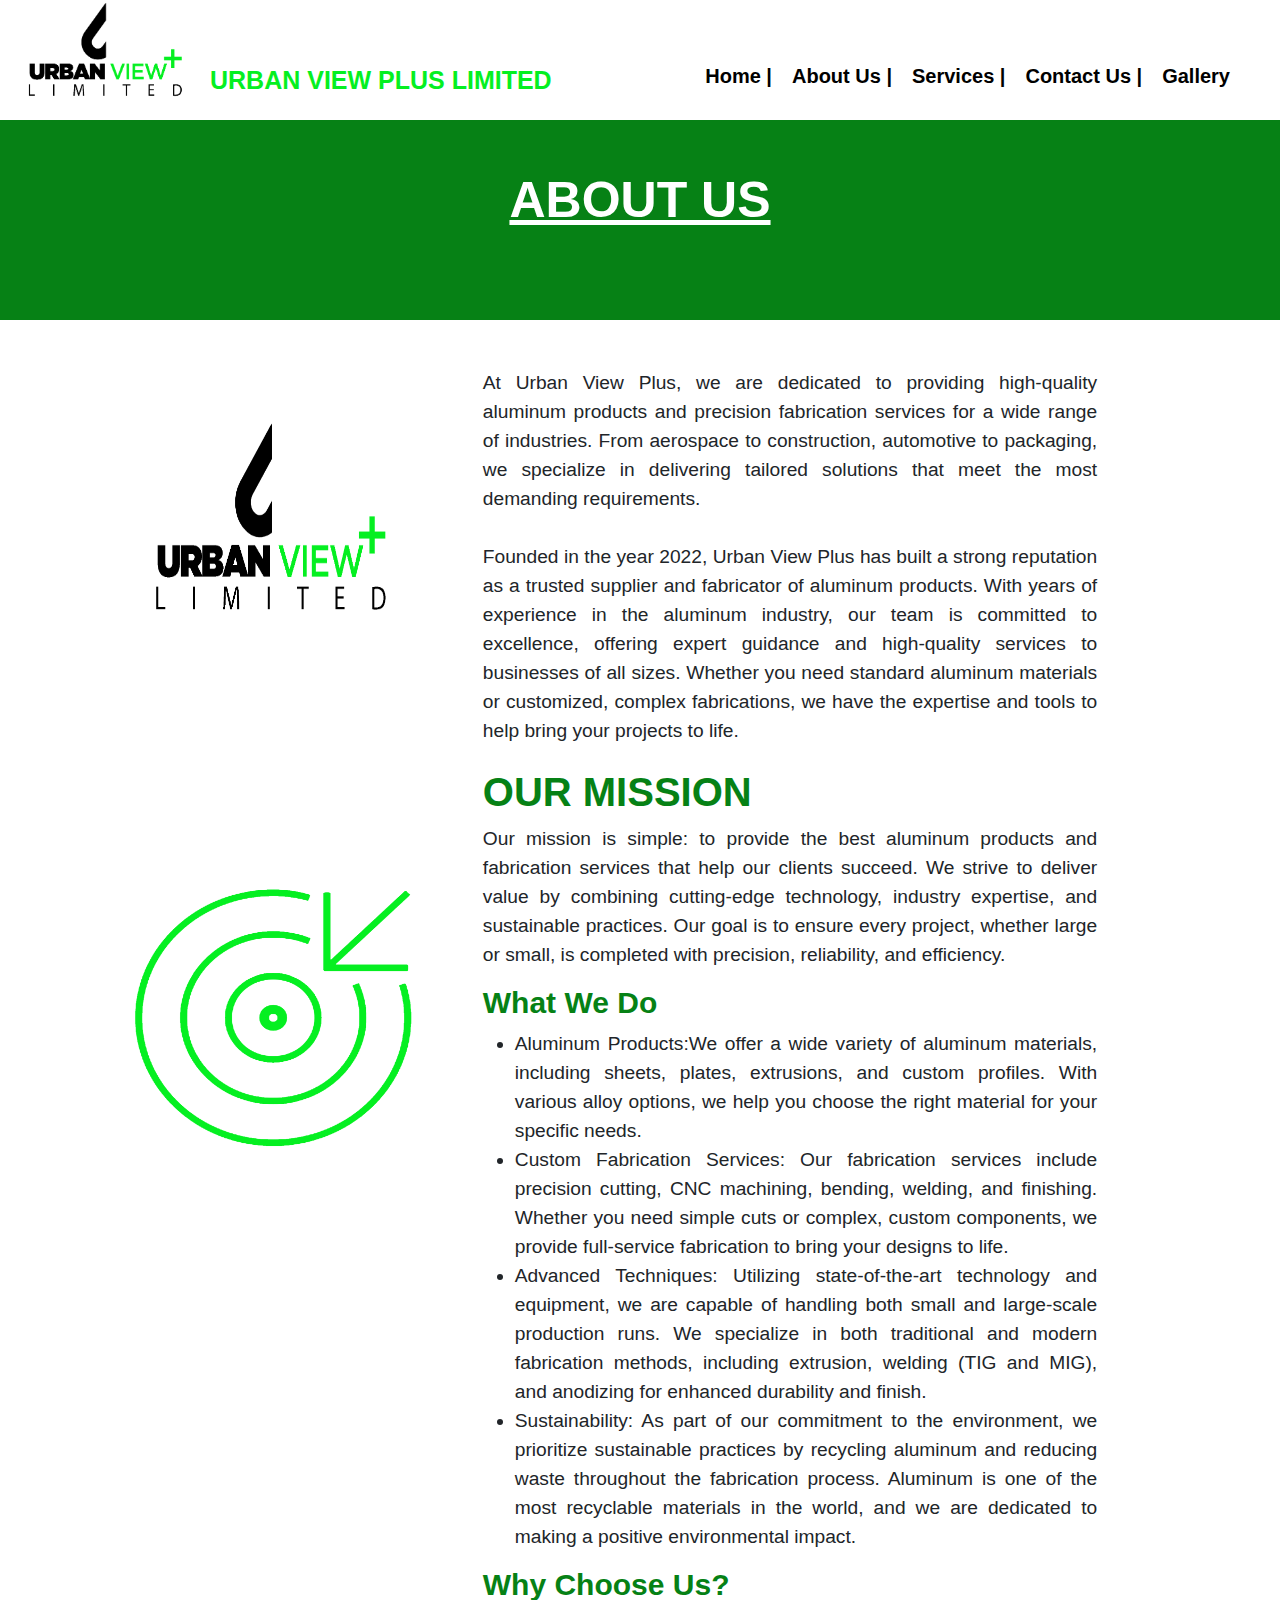
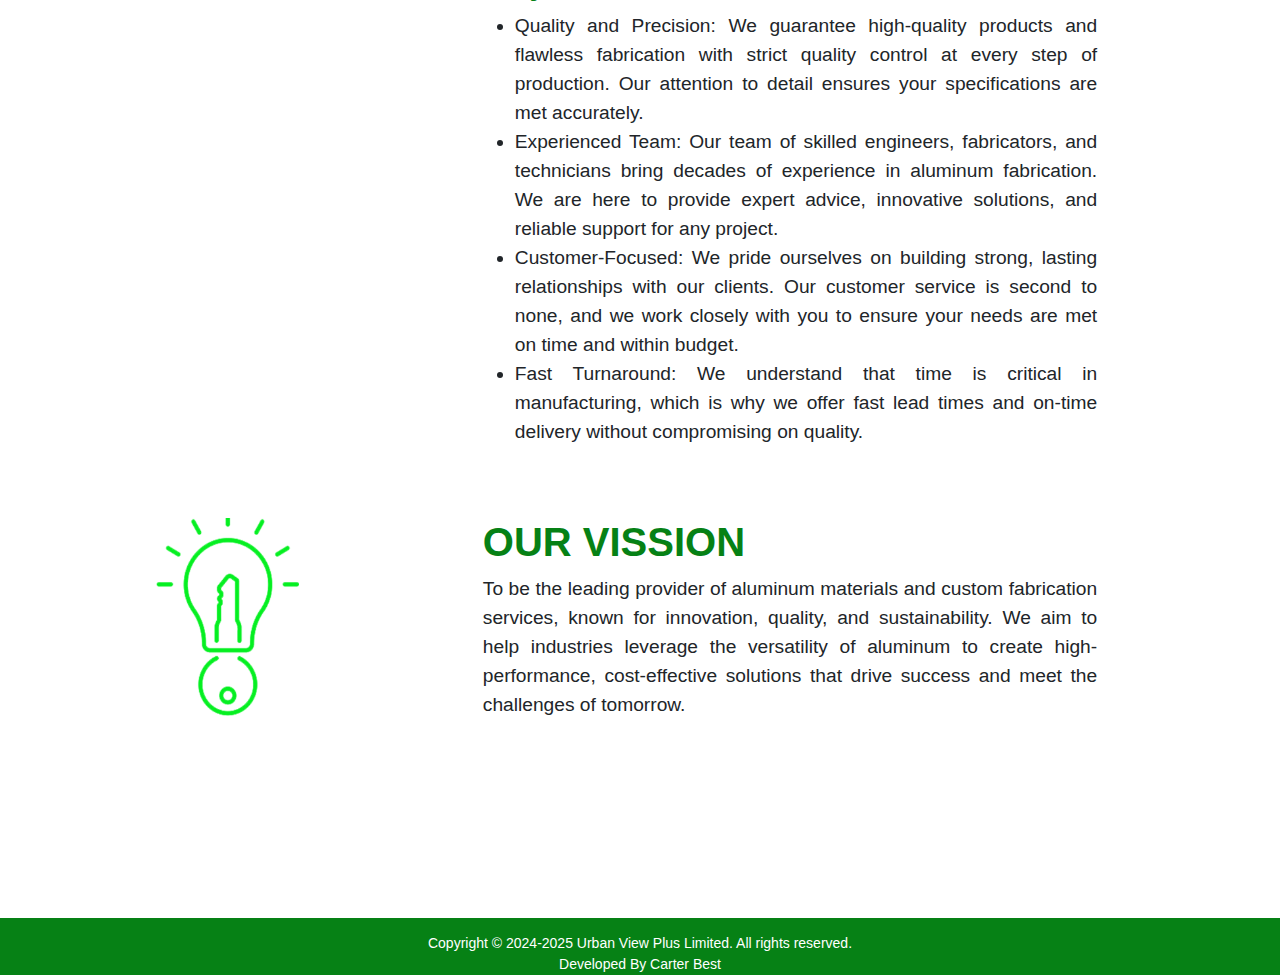
<file: aboutus.html>
<!DOCTYPE html>
<html lang="en">
<head>
    <meta charset="UTF-8">
    <meta name="viewport" content="width=device-width, initial-scale=1.0">
    <title>URBAN VIEW PLUS - About Us</title>
    <link rel="stylesheet" href="css/style.css">
    <link rel="icon" href="images/png/UV.ico" type="jpg/ico">
    <!-- bootstrap link goes here -->
    <link href="css/bootstrap.min.css" rel="stylesheet">
    <script src="script/bootstrap.bundle.min.js"></script>
</head>
<body>

<!-- about header -->
  <!-- Header starts here -->
  <header>
    <div class="about-header">
        <img src="images/urv.png" alt="png" class="logo">
        <h1 class="A-logoname">URBAN VIEW PLUS LIMITED</h1>
        <div class="about-nav-bar">
          <nav>
            <ul>
                <a href="urban.html"><li>Home |</li></a>
                <a href="aboutus.html"><li>About Us |</li></a>
                <a href="services.html"><li>Services |</li></a>
                <a href="contactus.html"><li>Contact Us |</li></a>
                <a href="gallery.html"><li>Gallery</li></a>
            </ul>
        </nav>
        </div>

    </div>
</header>

<!-- Content goes here -->
<section class="about-section">
  
    <section class="first-section">
      <div class="ab-container">
        <h1 class="AB-US">ABOUT US</h1>
      </div>
       <br><br>
  
      <div class="about-content">
          <div class="about-logo">
          <img src="images/up.png" alt="img" class="Alogo-pic">
          </div>
          <div class="aboutpage-content"> 
          <p>
            At Urban View Plus, we are dedicated to providing high-quality aluminum products and precision fabrication services 
            for a wide range of industries. From aerospace to construction, automotive to packaging, we specialize in delivering 
            tailored solutions that meet the most demanding requirements. <br><br>
            Founded in the year 2022, Urban View Plus has built a strong reputation as a trusted supplier and fabricator of aluminum 
            products. With years of experience in the aluminum industry, our team is committed to excellence, offering expert guidance 
            and high-quality services to businesses of all sizes. Whether you need standard aluminum materials or customized, complex 
            fabrications, we have the expertise and tools to help bring your projects to life.
  
          </p>
          </div>
      </div>
    </section>
  
        <section class="second-section">
          <div class="about-content">
            <div class="about-logo">
            <img src="images/MISSION.png" alt="img" class="mission-pic">
            </div>
            <div class="aboutpage-content">
              <h1 style="color: #068115; font-size: 30px; font-weight:bold; font-size: 40px;">OUR MISSION</h1>
              <p>
                Our mission is simple: to provide the best aluminum products and fabrication services 
                that help our clients succeed. We strive to deliver value by combining cutting-edge 
                technology, industry expertise, and sustainable practices. Our goal is to ensure every 
                project, whether large or small, is completed with precision, reliability, and efficiency.
            </p>
            <h3 style="color: #068115; font-size: 30px; font-weight: bold;">What We Do</h3>
              <ul>
                <li>Aluminum Products:We offer a wide variety of aluminum materials, including sheets, plates, extrusions, 
                and custom profiles. With various alloy options, we help you choose the right material 
                for your specific needs.
                </li>
                <li>Custom Fabrication Services: Our fabrication services include precision cutting, 
                  CNC machining, bending, welding, and finishing. Whether you need simple cuts or complex, 
                  custom components, we provide full-service fabrication to bring your designs to life.
    
                </li>
                <li>Advanced Techniques: Utilizing state-of-the-art technology and equipment, we are 
                  capable of handling both small and large-scale production runs. We specialize in both 
                  traditional and modern fabrication methods, including extrusion, welding (TIG and MIG), 
                  and anodizing for enhanced durability and finish.
                </li>
                <li>Sustainability: As part of our commitment to the environment, we prioritize sustainable 
                  practices by recycling aluminum and reducing waste throughout the fabrication process. 
                  Aluminum is one of the most recyclable materials in the world, and we are dedicated to 
                  making a positive environmental impact.
                </li>
              </ul>
    
               <h3 style="color: #068115; font-size: 30px; font-weight: bold;">Why Choose Us?</h3>
               <ul>
                <li>Quality and Precision: We guarantee high-quality products and flawless fabrication with 
                  strict quality control at every step of production. Our attention to detail ensures your 
                  specifications are met accurately.
                </li>
                <li>Experienced Team: Our team of skilled engineers, fabricators, and technicians bring
                   decades of experience in aluminum fabrication. We are here to provide expert advice, 
                   innovative solutions, and reliable support for any project.
                </li>
                <li>Customer-Focused: We pride ourselves on building strong, lasting relationships with 
                  our clients. Our customer service is second to none, and we work closely with you to 
                  ensure your needs are met on time and within budget.
                </li>
                <li>Fast Turnaround: We understand that time is critical in manufacturing, which is why 
                  we offer fast lead times and on-time delivery without compromising on quality.
    
                </li>
               </ul>
    
            </div>
          </div>
        </section>
  
        <section class="third-section">
          <div class="about-contentt">
            <div class="about-logo">
            <img src="images/VISION.png" alt="img" class="vission-pic">
            </div>
            <div class="aboutpage-content"> 
              <h1 style="color: #068115; font-size: 30px; font-weight:bold; font-size: 40px;">OUR VISSION</h1>
              <p>
                To be the leading provider of aluminum materials and custom fabrication services,
                 known for innovation, quality, and sustainability. We aim to help industries leverage
                  the versatility of aluminum to create high-performance, cost-effective solutions that 
                  drive success and meet the challenges of tomorrow.
              </p>
            </div>
          </div>

        </section>
      
</section>



    <footer>
      Copyright &copy; 2024-2025 Urban View Plus Limited. All rights reserved. <br> Developed By Carter Best
    </footer>

</body>
</html>
</file>
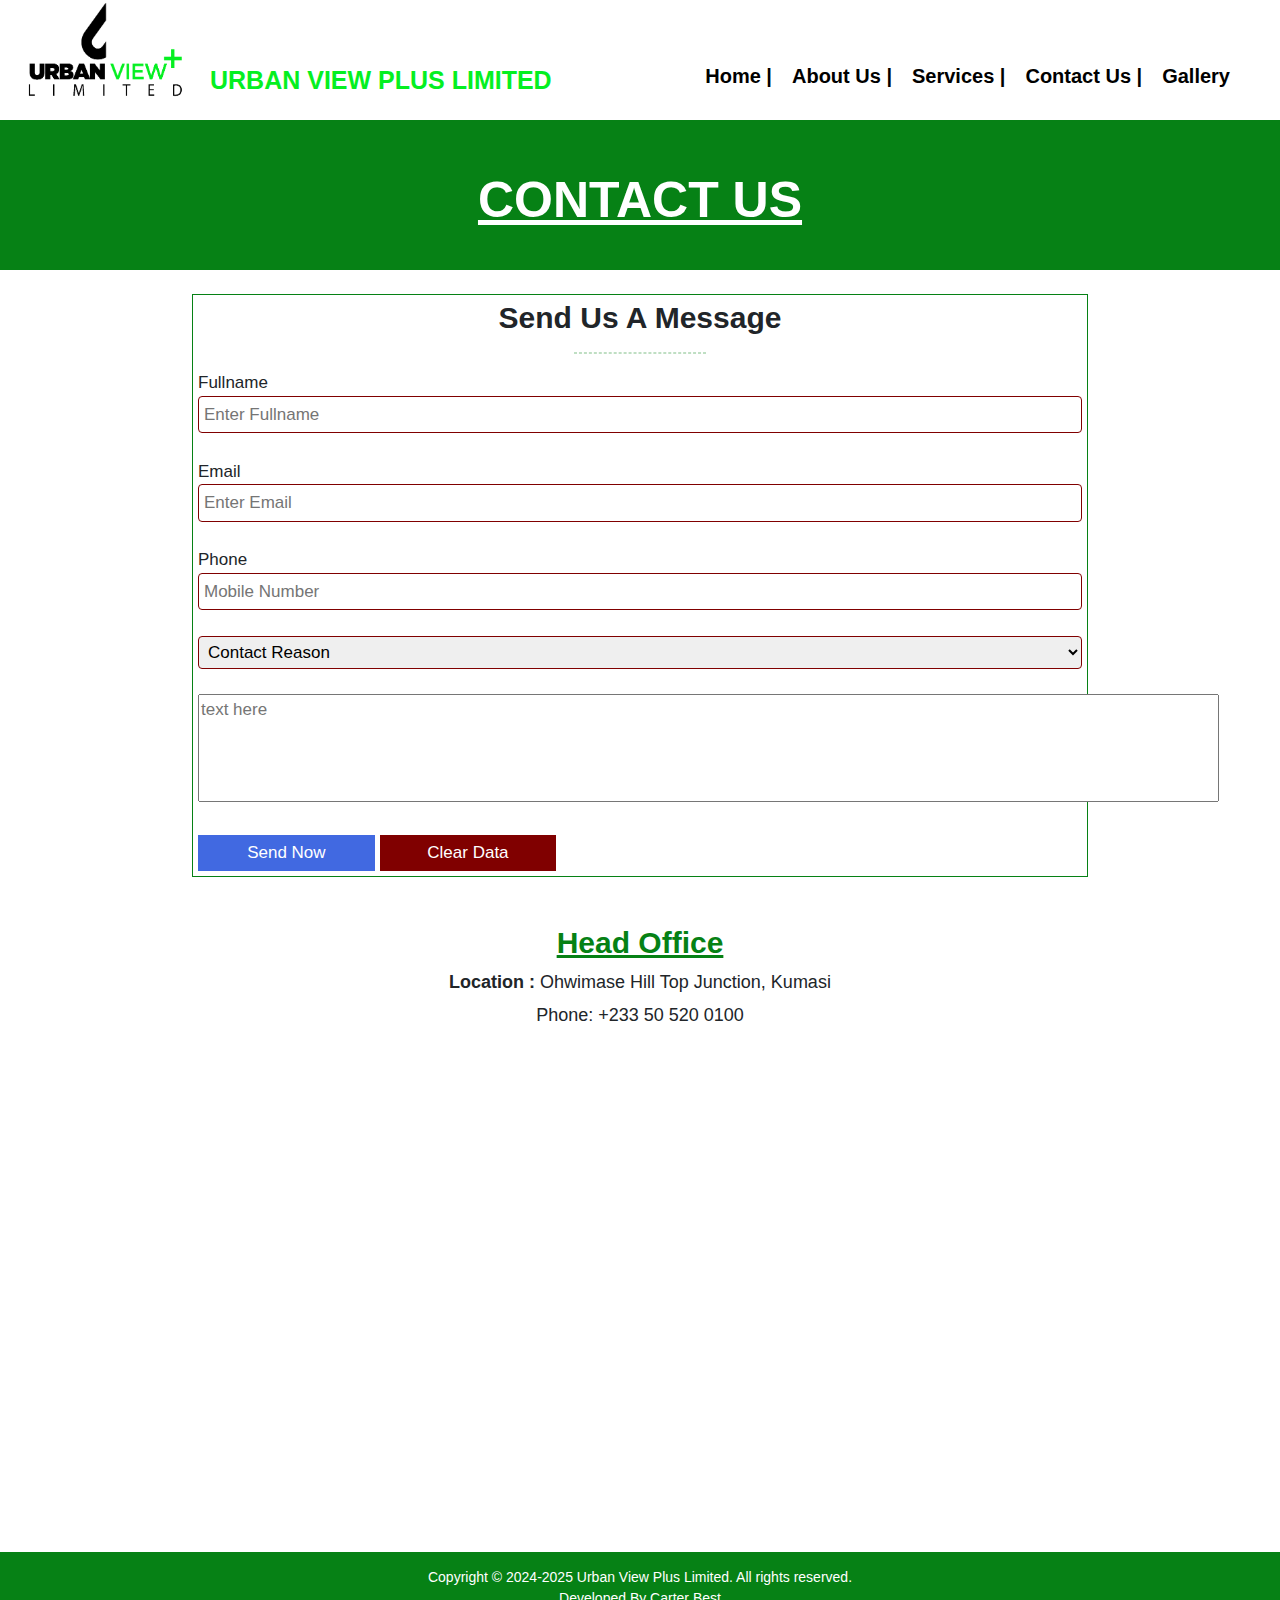
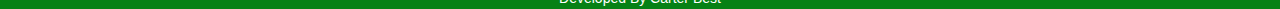
<file: contactus.html>
<!DOCTYPE html>
<html lang="en">
<head>
    <meta charset="UTF-8">
    <meta name="viewport" content="width=device-width, initial-scale=1.0">
    <title>URBAN VIEW PLUS - Contact Us</title>
    <link rel="stylesheet" href="css/style.css">
    <link rel="icon" href="images/png/UV.ico" type="jpg/ico">
    <!-- bootstrap link goes here -->
    <link href="css/bootstrap.min.css" rel="stylesheet">
    <script src="script/bootstrap.bundle.min.js"></script>
</head>
<body>

<!-- about header -->
  <!-- Header starts here -->
  <header>
    <div class="about-header">
        <img src="images/urv.png" alt="png" class="logo">
        <h1 class="A-logoname">URBAN VIEW PLUS LIMITED</h1>
        <div class="about-nav-bar">
          <nav>
            <ul>
                <a href="urban.html"><li>Home |</li></a>
                <a href="aboutus.html"><li>About Us |</li></a>
                <a href="services.html"><li>Services |</li></a>
                <a href="contactus.html"><li>Contact Us |</li></a>
                <a href="gallery.html"><li>Gallery</li></a>
            </ul>
        </nav>
        </div>

    </div>
</header>

<section class="services">
    <div class="services-container">
        <h1>CONTACT US</h1>
      </div>
</section> <br>

<section class="contact-content">
    <div class="contact-form-container">
        <h2> Send Us A Message</h2>
        <center><hr style="width: 15%; border: 1px #068115 dashed; color: #068115;"></center>
   
        <form class="form">
            <label for="">Fullname</label><br>
             <input type="text" name="Fullname" placeholder="Enter Fullname" required>
             <br> <br>

             <label for="">Email</label><br>
             <input type="email" name="email" placeholder="Enter Email" required>
             <br> <br>

             <label for="">Phone</label><br>
             <input type="tel" name="phone" placeholder="Mobile Number" maxlength="10" >
             <br><br>
   
              <select>
                <option> Contact Reason </option>
                <option value="Help"> Help</option>
                <option value="Suggestion">Suggestion</option>
                <option value="enquiry">Make Enquiry</option>
              </select>
               <br><br>
   
               <textarea cols="100" rows="4" maxlength="100" placeholder="text here" style="resize: none;"></textarea>
               <br><br>
   
               <input type="submit" value="Send Now">
               <input type="reset" value="Clear Data">
        </form>
    </div> <br>
</section> <br>

<section class="contact-section">
  <div class="loc">
    <center>
      <h1 style="color: #068115;">Head Office</h1>
      <p><Span style="font-weight: bold;">Location :</Span> Ohwimase Hill Top Junction, Kumasi</p>
      <p style="margin-top: -10px;">Phone: +233 50  520 0100</p>

      <div id="map">
      <iframe src="https://www.google.com/maps/embed?pb=!1m18!1m12!1m3!1d3962.664999316226!2d-1.668658589815706!3d6.688352593279075!2m3!1f0!2f0!3f0!3m2!1i1024!2i768!4f13.1!3m3!1m2!1s0xfdb979c38c41cb7%3A0x357f4ddbaf9cabe5!2sURBAN%20VIEW%20PLUS%20LTD.!5e0!3m2!1sen!2sgh!4v1733091849079!5m2!1sen!2sgh" width="800" height="500" style="border:0;" allowfullscreen="" loading="lazy" referrerpolicy="no-referrer-when-downgrade"></iframe>
      </div>
    </center>
  </div>
</section>







<footer>
    Copyright &copy; 2024-2025 Urban View Plus Limited. All rights reserved. <br> Developed By Carter Best
  </footer> 
</body>
</html>
</file>
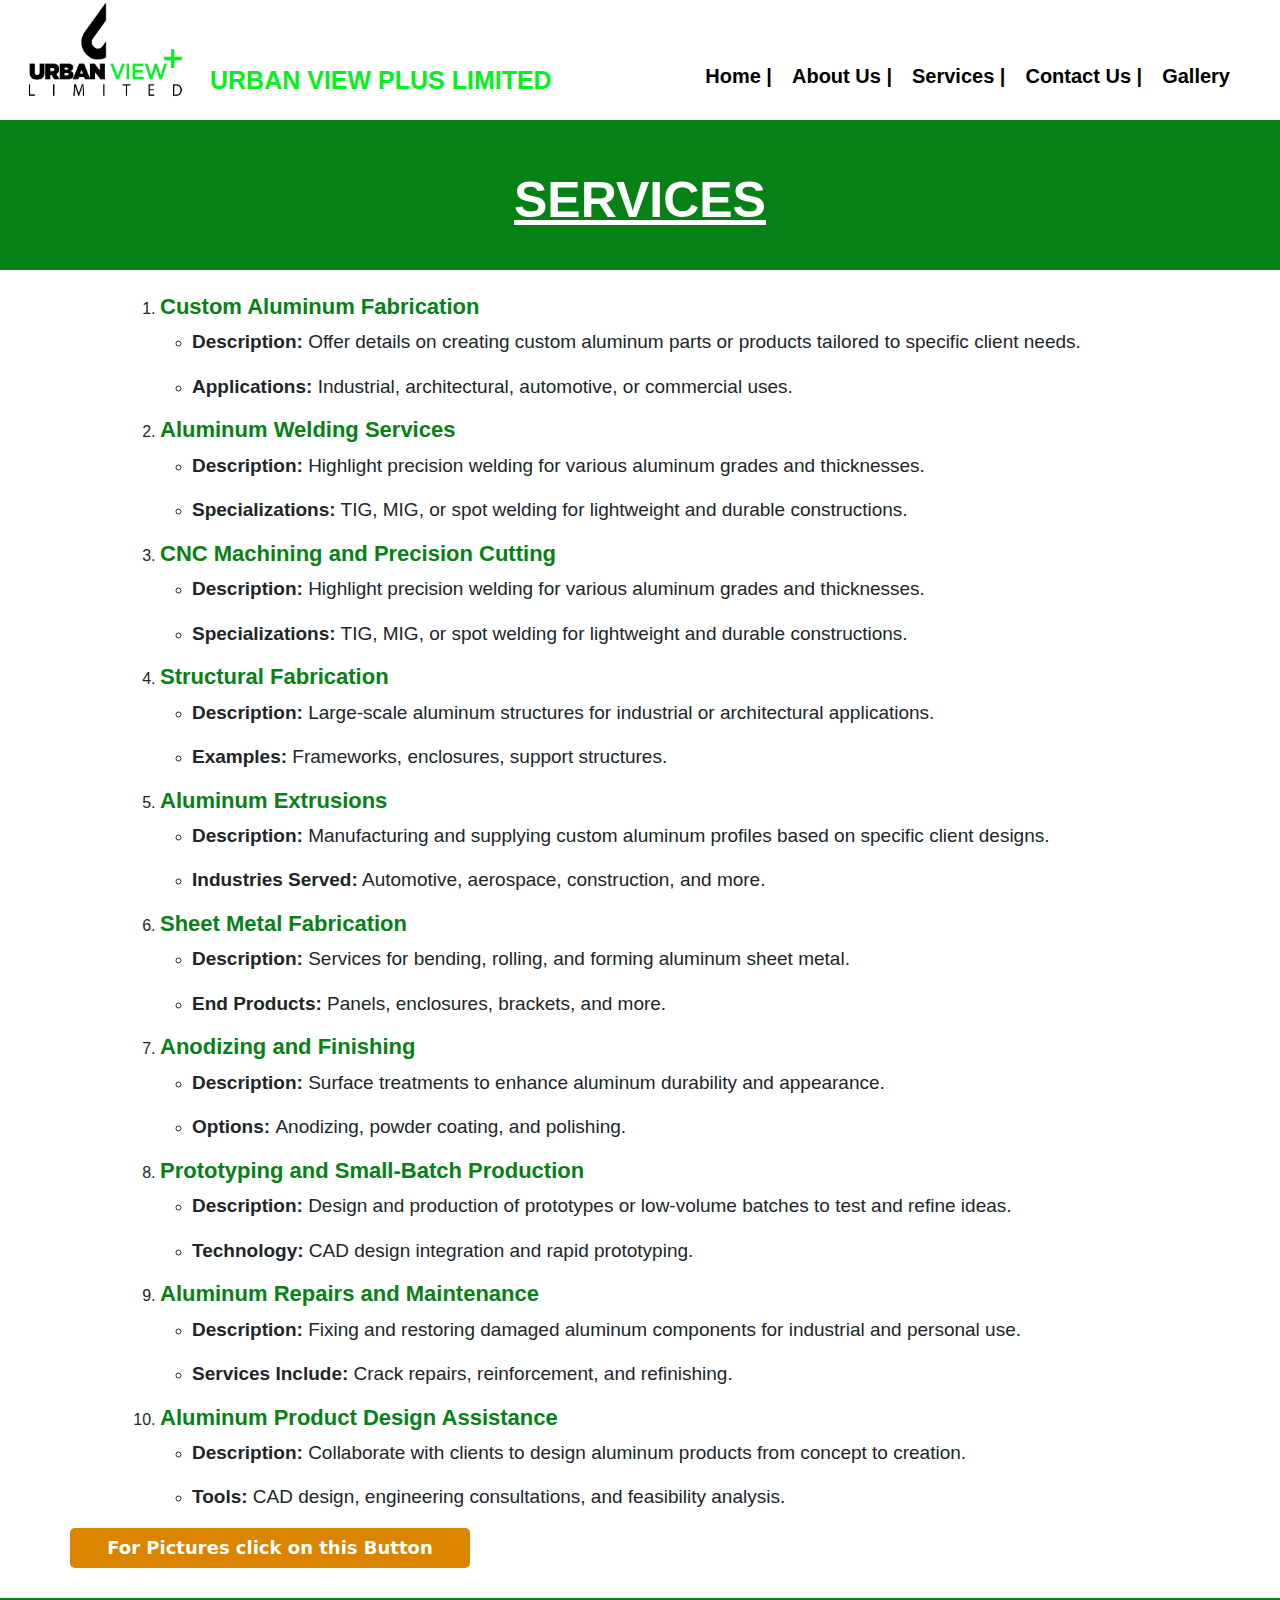
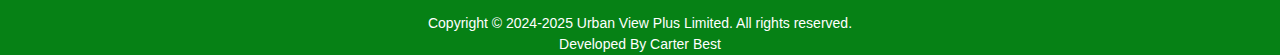
<file: services.html>
<!DOCTYPE html>
<html lang="en">
<head>
    <meta charset="UTF-8">
    <meta name="viewport" content="width=device-width, initial-scale=1.0">
    <title>URBAN VIEW PLUS - Services</title>
    <link rel="stylesheet" href="css/style.css">
    <link rel="icon" href="images/png/UV.ico" type="jpg/ico">
    <!-- bootstrap link goes here -->
    <link href="css/bootstrap.min.css" rel="stylesheet">
    <script src="script/bootstrap.bundle.min.js"></script>
</head>
<body>

<!-- about header -->
  <!-- Header starts here -->
  <header>
    <div class="about-header">
        <img src="images/urv.png" alt="png" class="logo">
        <h1 class="A-logoname">URBAN VIEW PLUS LIMITED</h1>
        <div class="about-nav-bar">
          <nav>
            <ul>
                <a href="urban.html"><li>Home |</li></a>
                <a href="aboutus.html"><li>About Us |</li></a>
                <a href="services.html"><li>Services |</li></a>
                <a href="contactus.html"><li>Contact Us |</li></a>
                <a href="gallery.html"><li>Gallery</li></a>
            </ul>
        </nav>
        </div>

    </div>
</header>

<!-- content starts here -->
<section class="services">
    <div class="services-container">
        <h1>SERVICES</h1>
      </div>
</section> <br>

<section class="services-content-section">
        <ol start="1">
            <li> <h3>Custom Aluminum Fabrication</h3></li>
                <ul>
                    <li><p><span style="font-weight: bolder;">Description:</span> Offer details on creating custom aluminum parts or products tailored to specific client needs.</p></li>
                    <li><p><span style="font-weight: bolder;">Applications: </span>Industrial, architectural, automotive, or commercial uses.</p></li>
                </ul>
            
            <li><h3>Aluminum Welding Services</h3></li>
                <ul>
                    <li><p><span style="font-weight: bolder;">Description:</span> Highlight precision welding for various aluminum grades and thicknesses.</p></li>
                    <li><p><span style="font-weight: bolder;">Specializations:</span> TIG, MIG, or spot welding for lightweight and durable constructions.</p></li>
                </ul>

            <li><h3>CNC Machining and Precision Cutting</h3></li>
                <ul>
                    <li><p><span style="font-weight: bolder;">Description:</span> Highlight precision welding for various aluminum grades and thicknesses.</p></li>
                    <li><p><span style="font-weight: bolder;">Specializations:</span> TIG, MIG, or spot welding for lightweight and durable constructions.</p></li>
                </ul>

            <li><h3>Structural Fabrication</h3></li>
                <ul>
                    <li><p><span style="font-weight: bolder;">Description:</span> Large-scale aluminum structures for industrial or architectural applications.</p></li>
                    <li><p><span style="font-weight: bolder;">Examples:</span> Frameworks, enclosures, support structures.</p></li>
                </ul>

            <li><h3>Aluminum Extrusions</h3></li>
                <ul>
                    <li><p><span style="font-weight: bolder;">Description:</span> Manufacturing and supplying custom aluminum profiles based on specific client designs.</p></li>
                    <li><p><span style="font-weight: bolder;">Industries Served:</span> Automotive, aerospace, construction, and more.</p></li>
                </ul>

            <li><h3>Sheet Metal Fabrication</h3></li>
                <ul>
                    <li><p><span style="font-weight: bolder;">Description:</span> Services for bending, rolling, and forming aluminum sheet metal.</p></li>
                    <li><p><span style="font-weight: bolder;">End Products:</span> Panels, enclosures, brackets, and more.</p></li>
                </ul>

            <li><h3>Anodizing and Finishing</h3></li>
                <ul>
                    <li><p><span style="font-weight: bolder;">Description:</span> Surface treatments to enhance aluminum durability and appearance.</p></li>
                    <li><p><span style="font-weight: bolder;">Options: </span>Anodizing, powder coating, and polishing.</p></li>
                </ul>

            <li><h3>Prototyping and Small-Batch Production</h3></li>
                <ul>
                    <li><p><span style="font-weight: bolder;">Description:</span> Design and production of prototypes or low-volume batches to test and refine ideas.</p></li>
                    <li><p><span style="font-weight: bolder;">Technology:</span> CAD design integration and rapid prototyping.</p></li>
                </ul>

            <li><h3>Aluminum Repairs and Maintenance</h3></li>
                <ul>
                    <li><p><span style="font-weight: bolder;">Description:</span> Fixing and restoring damaged aluminum components for industrial and personal use.</p></li>
                    <li><p><span style="font-weight: bolder;">Services Include:</span> Crack repairs, reinforcement, and refinishing.</p></li>
                </ul>

            <li> <h3>Aluminum Product Design Assistance</h3></li>
                <ul>
                    <li><p><span style="font-weight: bolder;">Description:</span> Collaborate with clients to design aluminum products from concept to creation.</p></li>
                    <li><p><span style="font-weight: bolder;">Tools:</span> CAD design, engineering consultations, and feasibility analysis.</p></li>
                </ul>
        </ol>

</section>

<a href="services.html"><button class="pictures">For Pictures click on this Button</button></a>



<footer>
    Copyright &copy; 2024-2025 Urban View Plus Limited. All rights reserved. <br> Developed By Carter Best
  </footer>   
</body>
</html>
</file>
<file: css/style.css>
body {
    margin: 0%;
    padding: 0%;
    
}

.logo {
    width: 200px;
    height: 150px;
    margin-top: -20px;
}

.logoname {
    font-family: Arial, Helvetica, sans-serif;
    font-size: 25px;
    margin-left: 200px;
    margin-top: -70px;
    color: #05ef21;
    font-weight: bolder;
}

.nav-bar a {
    float: left;
    text-decoration: none;
    cursor: pointer;
    padding: 10px;
    margin-top: -10px;
    color: #000;
    font-family: Arial, Helvetica, sans-serif;
}

.nav-bar ul {
    list-style: none;
    font-weight: bold;
    font-size: 24px;
}

.nav-bar {
    float: right;
    margin-top: -58px;
    margin-right: 60px;
}

.header {
    position: fixed;
    top: 0;
    left: 0;
    width: 100%;
    z-index: 100000;
    padding: 10px 20px;
    background-color: #fff;
}

.home_page {
    background-image: url(../images/background.jpg);
    width: 100%;
    height: 1040px;
    justify-content: center;
    background-repeat: no-repeat;
    background-size: cover;
    margin-top: 50px;
    
}

.home_page h1 {
    color: #05ef21;
    font-family: Arial, Helvetica, sans-serif;
    font-weight: bolder;
    text-align: center;
    font-size: 45px;
    margin-top: 400px;
    padding-top: 100px;
}

.home_page h3 {
    color: #fff;
    font-family: Arial, Helvetica, sans-serif;
    font-weight: bolder;
    text-align: center;
    font-size: 21px;
}

.home_page div {
    width: 30%;
    height: 100px;
    background-color: #fff;
    border-radius: 20px;
    font-family: Arial, Helvetica, sans-serif;
    font-size: 60px;
    text-align: center;
    margin-top: 40px;
    margin-left: auto;
    margin-right: auto;
    padding-top: 10px;
}

.home_page a {
    text-decoration: none;
    color: #000;
}

.slider-container {
    width: 100%;
    margin-top: 15px;
    height: 400px;
    
}

.carousel-item {
    height: 800px;
}

.about {
    display: flex;
    width: 80%;
    height: 300px;
    margin-top: 30%;
    margin-left: auto;
    margin-right: auto;
}

.a-logo {
    width:  10%;
}

.logo-pic {
    width: 180px;
    height: 180px;
    margin-top: -30px;
}

.logo-picc {
    width: 150px;
    height: 150px;
    margin-top: -30px;
}

.content {
    width: 60%;
    font-family: Arial, Helvetica, sans-serif;
    font-size: 15px;
    text-align: justify;
    margin-left: 150px;
    line-height: 25px;
    font-size: larger;
}

.contentt {
    width: 60%;
    font-family: Arial, Helvetica, sans-serif;
    font-size: 15px;
    text-align: justify;
    margin-left: 150px;
    line-height: 29px;
    font-size: larger;
}

.about-2 {
    display: flex;
    width: 80%;
    height: 300px;
    margin-left: auto;
    margin-right: auto;
    margin-top: -100px;
}

.content h1 {
    font-family: Arial, Helvetica, sans-serif;
    font-weight: bolder;
    margin-top: -40px;
}

.services-content {
    width: 100%;
    color: #ffffff;
    background-color: #068115;
    margin-top: -110px;
    font-family: Arial, Helvetica, sans-serif;
}

.services-content h1 {
    text-decoration: underline;
    font-size: 35px;
    margin-left: 200px;
    padding-top: 30px;
    font-weight: bold;
}

.services-content ul {
    font-size: 18px;
    margin-left: 210px;
}

.more {
    font-size: 20px;
    width: 300px;
    height: 40px;
    background-color: #ef6e05;
    color: #fff;
    border: none;
    border-radius: 5px;
    margin-left: 200px;
    cursor: pointer;
}

.services-content table {
    width: 100%;
    margin-top: 20px;

}

.services-images img{
    width: 300px;
    height: 400px;
    margin-left: auto;
    margin-right: auto;
    align-content: center;
    margin-left: 15px !important;
    border-radius: 8px;
   
}

.services-images img:hover {
    border: 7px white solid;

}

.loc h1{
    font-family: Arial, Helvetica, sans-serif;
    font-size: 30px;
    font-weight: bold;
    text-decoration: underline;
}

.loc p{
    font-family: Arial, Helvetica, sans-serif;
    font-size: 18px;
    
}

#map-container {
    width: 60%;
    height: 500px;
    margin-left: auto;
    margin-right: auto;
}

footer {
    font-family: Arial, Helvetica, sans-serif;
    font-size: 14px;
    padding-top: 15px;
    background-color: #068115;
    color: #fff;
    text-align: center;
}

/* about page goes here */

.about-header {
    position: fixed;
    top: 0;
    left: 0;
    width: 100%;
    z-index: 100000;
    padding: 5px 10px;
    background-color: #fff;
}

.A-logoname {
    font-family: Arial, Helvetica, sans-serif;
    font-size: 25px;
    margin-left: 200px;
    margin-top: -70px;
    color: #05ef21;
    font-weight: bolder;
}

.about-nav-bar {
    float: right;
    margin-top: -58px;
    margin-right: 30px;
}

.about-nav-bar a {
    float: left;
    text-decoration: none;
    cursor: pointer;
    padding: 10px;
    margin-top: -10px;
    color: #000;
    font-family: Arial, Helvetica, sans-serif;
}

.about-nav-bar ul {
    list-style: none;
    font-weight: bold;
    font-size: 20px;
}

.about-section {
    margin-top: 120px;
}

.AB-US {
    font-family: Arial, Helvetica, sans-serif;
    font-weight: bold;
    text-align: center;
    font-size: 50px;
    color: #fff;
    text-decoration: underline;
    padding-top: 50px;
}

.about-content {
    display: flex;
    width: 80%;
    height: 400px;
    margin-left: auto;
    margin-right: auto;
}

.about-logo {
    width: 20%;
}

.aboutpage-content {
    width: 60%;
    font-family: Arial, Helvetica, sans-serif;
    font-size: 15px;
    text-align: justify;
    margin-left: 150px;
    line-height: 29px;
    font-size: larger;
}

.Alogo-pic {
    width: 300px;
    height: 300px;
    margin-top: 20px;
}

.mission-pic {
    width: 300px;
    height: 300px;
    margin-top: 100px;
}

.vission-pic {
    width: 200px;
    height: 200px;
    
}

.about-us-content {
    margin-top: 100px;
}

.about-contentt {
    display: flex;
    width: 80%;
    height: 400px;
    margin-left: auto;
    margin-right: auto;
    margin-top: 950px;
}

.ab-container {
    width: 100%;
    height: 200px;
    background-color: #068115;
}


/* Services content goes here */

.services {
    margin-top: 120px;
}

.services-container {
    width: 100%;
    height: 150px;
    background-color: #068115;
}

.services-container h1 {
    color: #fff;
    font-family: Arial, Helvetica, sans-serif;
    font-size: 50px;
    font-weight: bold;
    text-align: center;
    padding-top: 50px;
    text-decoration: underline;
}

.services-content-section {
    width: 80%;
    margin-left: auto;
    margin-right: auto;
    font-family: Arial, Helvetica, sans-serif;
    
}

.services-content-section h3 {
    color: #068115;
    font-weight: bold;
    font-size: 22px;
}

.services-content-section p {
    font-size: 19px;
}
.pictures {
    width: 400px;
    height: 40px;
    padding: 5px;
    background-color: #db8400;
    color: #fff;
    font-size: 18px;
    font-weight: bold;
    border: none;
    border-radius: 5px;
    margin-bottom: 30px;
    cursor: pointer;
    margin-left: 70px;
    
}

/* contact page goes here */

.contact-form-container {
    width: 70%;
    margin-left: auto;
    margin-right: auto;
    border: 1px solid #068115;
    padding: 5px;

}


.contact-form-container h2 {
    font-family: Arial, Helvetica, sans-serif;
    font-size: 30px;
    font-weight: bold;
    text-align: center;

}

.form {
    font-family: Arial, Helvetica, sans-serif;
    font-size: 17px;
}

input[type=text], [type=tel], [type=email], select  {

    width: 100%;
    padding: 5px;
    border-radius: 4px;
    border: 1px solid maroon;
    
  
  }

  textarea:hover {
    width: 100%;
    padding: 5px;
    border-radius: 5px;
    border: 1px solid royalblue;
    resize: none;
    box-shadow: 1px 1px 1px 1px darkred;
    cursor: pointer;
  }
  
  input[type=submit] {
     width: 20%;
     padding: 5px;
     background-color: royalblue;
     color: #fff;
     cursor: pointer;
     border: none;
  
  }
  
  input[type=reset] {
     width: 20%;
     padding: 5px;
     background-color: maroon;
     color: #fff;
     cursor: pointer;
     border: none;
    }

.gallery-container {
    margin-left: 30px;
}
</file>
